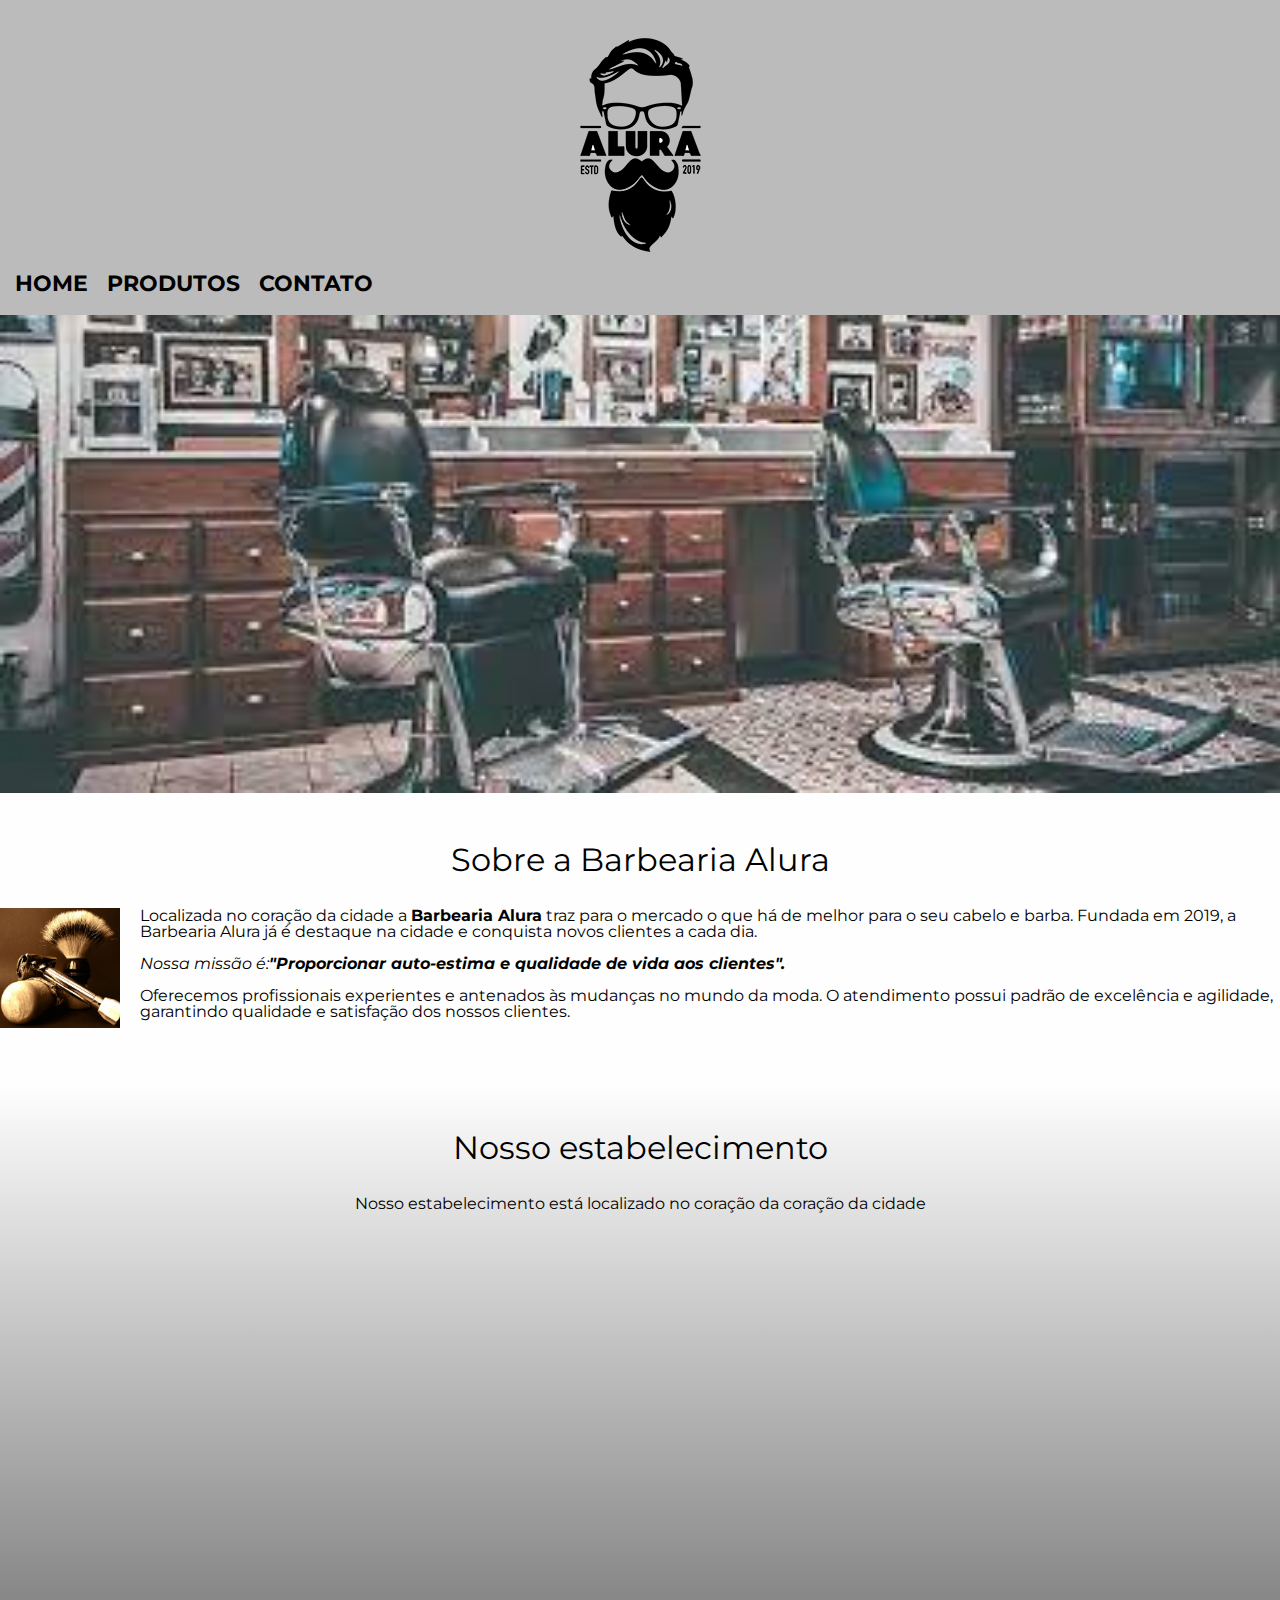
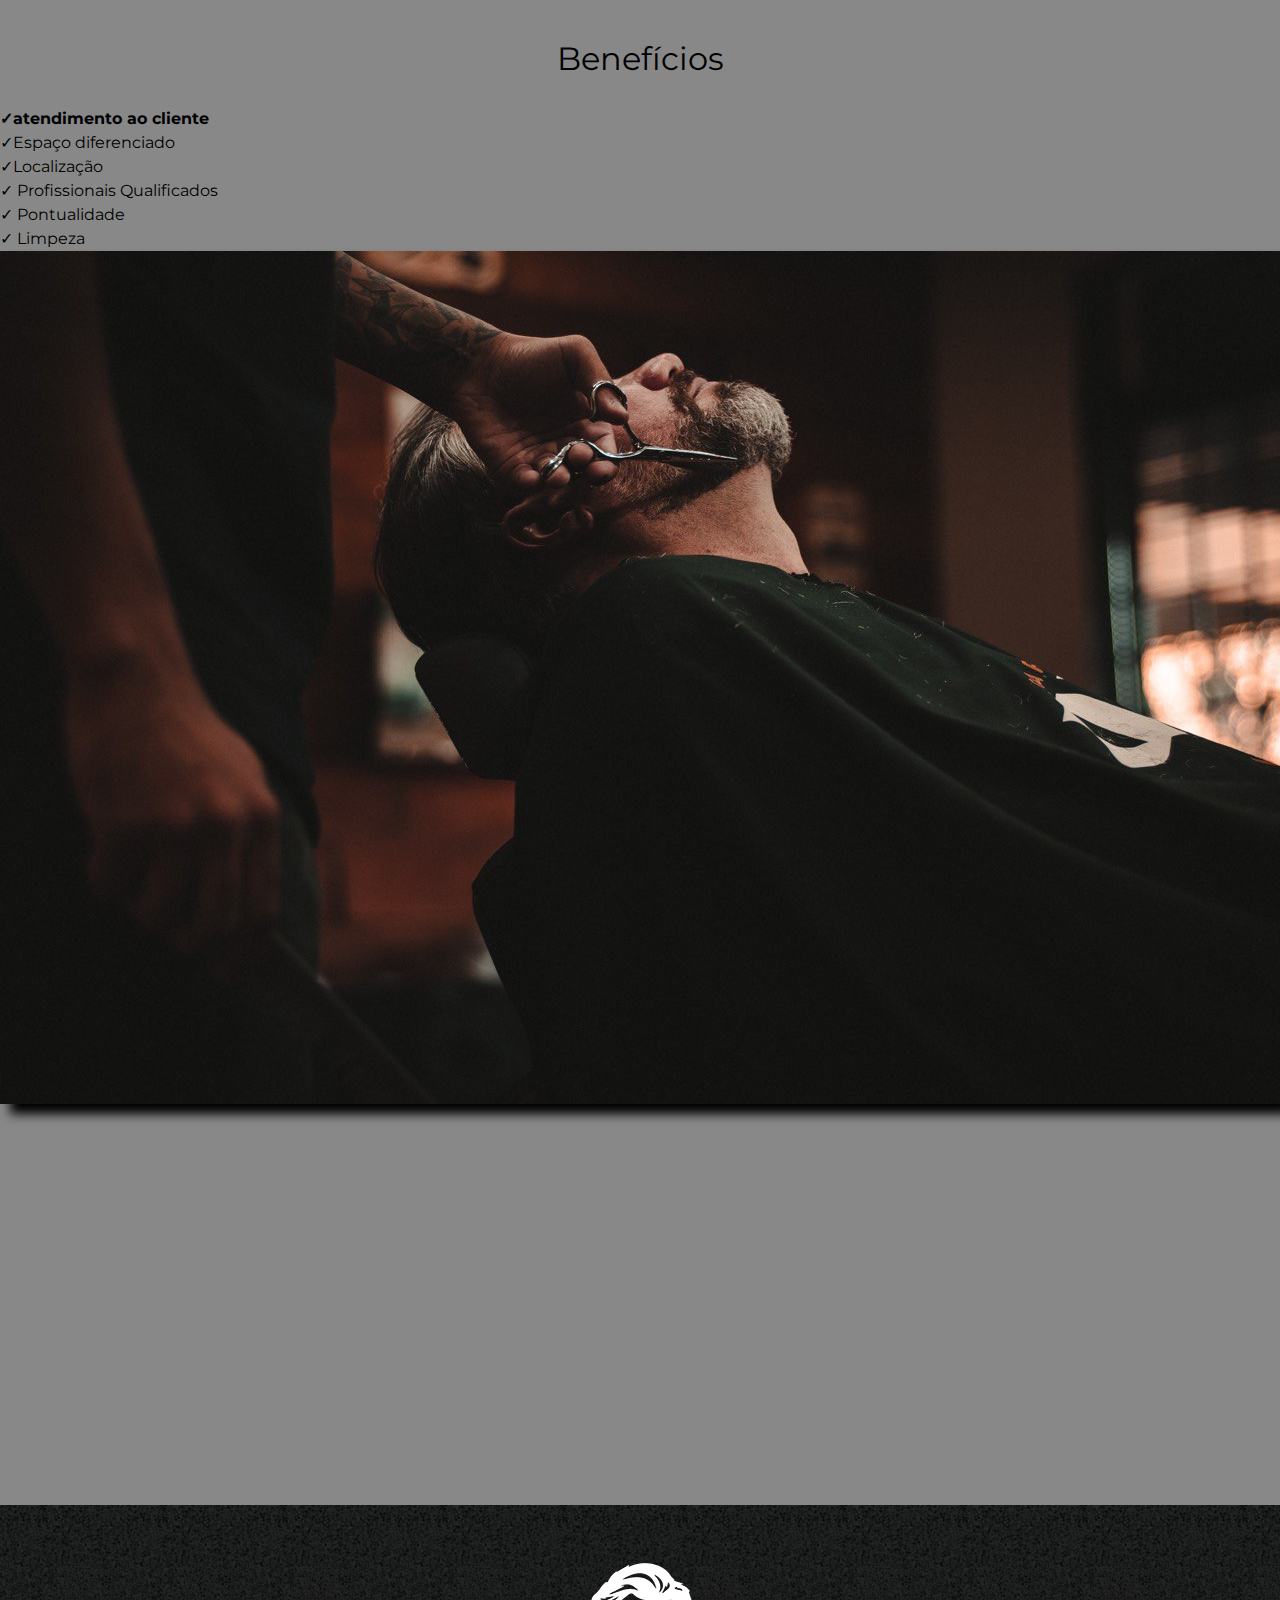
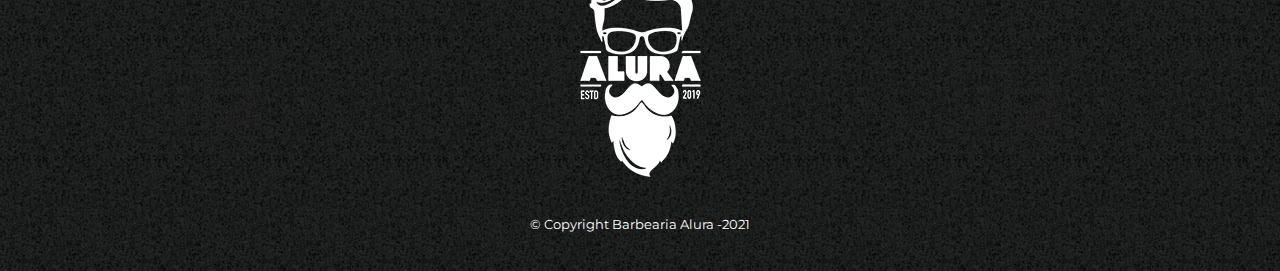
<file: modulo3/index.html>
<!DOCTYPE html>
<html lang="pt-br">

<head>
    <meta charset="UTF-8">
    <meta http-equiv="X-UA-Compatible" content="IE=edge">
    <meta name="viewport" content="width=device-width, initial-scale=1.0">
    <title>Barbearia Alura</title>

    <link rel="stylesheet" href="reset.css">
    <link rel="stylesheet" href="style.css">
    <link href="https://fonts.googleapis.com/css2?family=Montserrat:ital,wght@0,400;1,300&display=swap"
        rel="stylesheet">

</head>

<body>
    <header>
        <div class="caixa">
            <h1><img src="logo.png" alt="Logo Barbearia Alura"></h1>

            <nav>
                <ul>
                    <li><a href="index.html">Home</a></li>
                    <li><a href="produtos.html">Produtos</a></li>
                    <li><a href="contato.html">Contato</a></li>
                </ul>
            </nav>
        </div>
    </header>

    <img class="banner" src="banner.jpg">

    <main>
        <section class="principal">

            <h2 class="titulo-principal">Sobre a Barbearia Alura</h2>

            <img class="utensilios" src="utensilios.jpg" alt="utensilios de um barbeiro">

            <p>Localizada no coração da cidade a <strong>Barbearia Alura</strong> traz para o mercado o que há de melhor
                para o
                seu cabelo e barba. Fundada em 2019, a Barbearia Alura já é destaque na cidade e conquista novos
                clientes a
                cada
                dia.</p>

            <p id="missao"><em>Nossa missão é:<strong>"Proporcionar auto-estima e qualidade de vida aos
                        clientes".</strong></em>
            </p>

            <p>Oferecemos profissionais experientes e antenados às mudanças no mundo da moda. O atendimento possui
                padrão de
                excelência e agilidade, garantindo qualidade e satisfação dos nossos clientes.</p>

        </section>

        <section class="mapa">

            <h3 class="titulo-principal">Nosso estabelecimento</h3>
            <p>Nosso estabelecimento está localizado no coração da coração da cidade</p>
            <div class="mapa-conteudo">
            <iframe
                src="https://www.google.com/maps/embed?pb=!1m18!1m12!1m3!1d3656.448598130908!2d-46.63465338556346!3d-23.58823936846932!2m3!1f0!2f0!3f0!3m2!1i1024!2i768!4f13.1!3m3!1m2!1s0x94ce5a2b2ed7f3a1%3A0xab35da2f5ca62674!2sCaelum%20-%20Escola%20de%20Tecnologia!5e0!3m2!1spt-BR!2sbr!4v1631593690903!5m2!1spt-BR!2sbr"
                width="100%" height="300" style="border:0;" allowfullscreen="" loading="lazy"></iframe>
            </div>

        </section>

        <section class="beneficios">
            <h3 class="titulo-principal">Benefícios</h3>

            <div class="conteudo-beneficios">
                <ul class="lista-beneficios">
                    <li class="itens">atendimento ao cliente</li>
                    <li class="itens">Espaço diferenciado</li>
                    <li class="itens">Localização </li>
                    <li class="itens"> Profissionais Qualificados</li>
                    <li class="itens"> Pontualidade</li>
                    <li class="itens"> Limpeza</li>
                </ul><img src="beneficios.jpg" class="imagem-beneficios">
            </div>

            <div class="video">
                <iframe width="100%" height="315" src="https://www.youtube.com/embed/wcVVXUV0YUY"
                    title="YouTube video player" frameborder="0"
                    allow="accelerometer; autoplay; clipboard-write; encrypted-media; gyroscope; picture-in-picture"
                    allowfullscreen></iframe>
            </div>

        </section>
    </main>
    <footer>
        <img src="logo-branco.png">
        <p class="copyright">&copy; Copyright Barbearia Alura -2021</p>
    </footer>

</body>

</html>
</file>
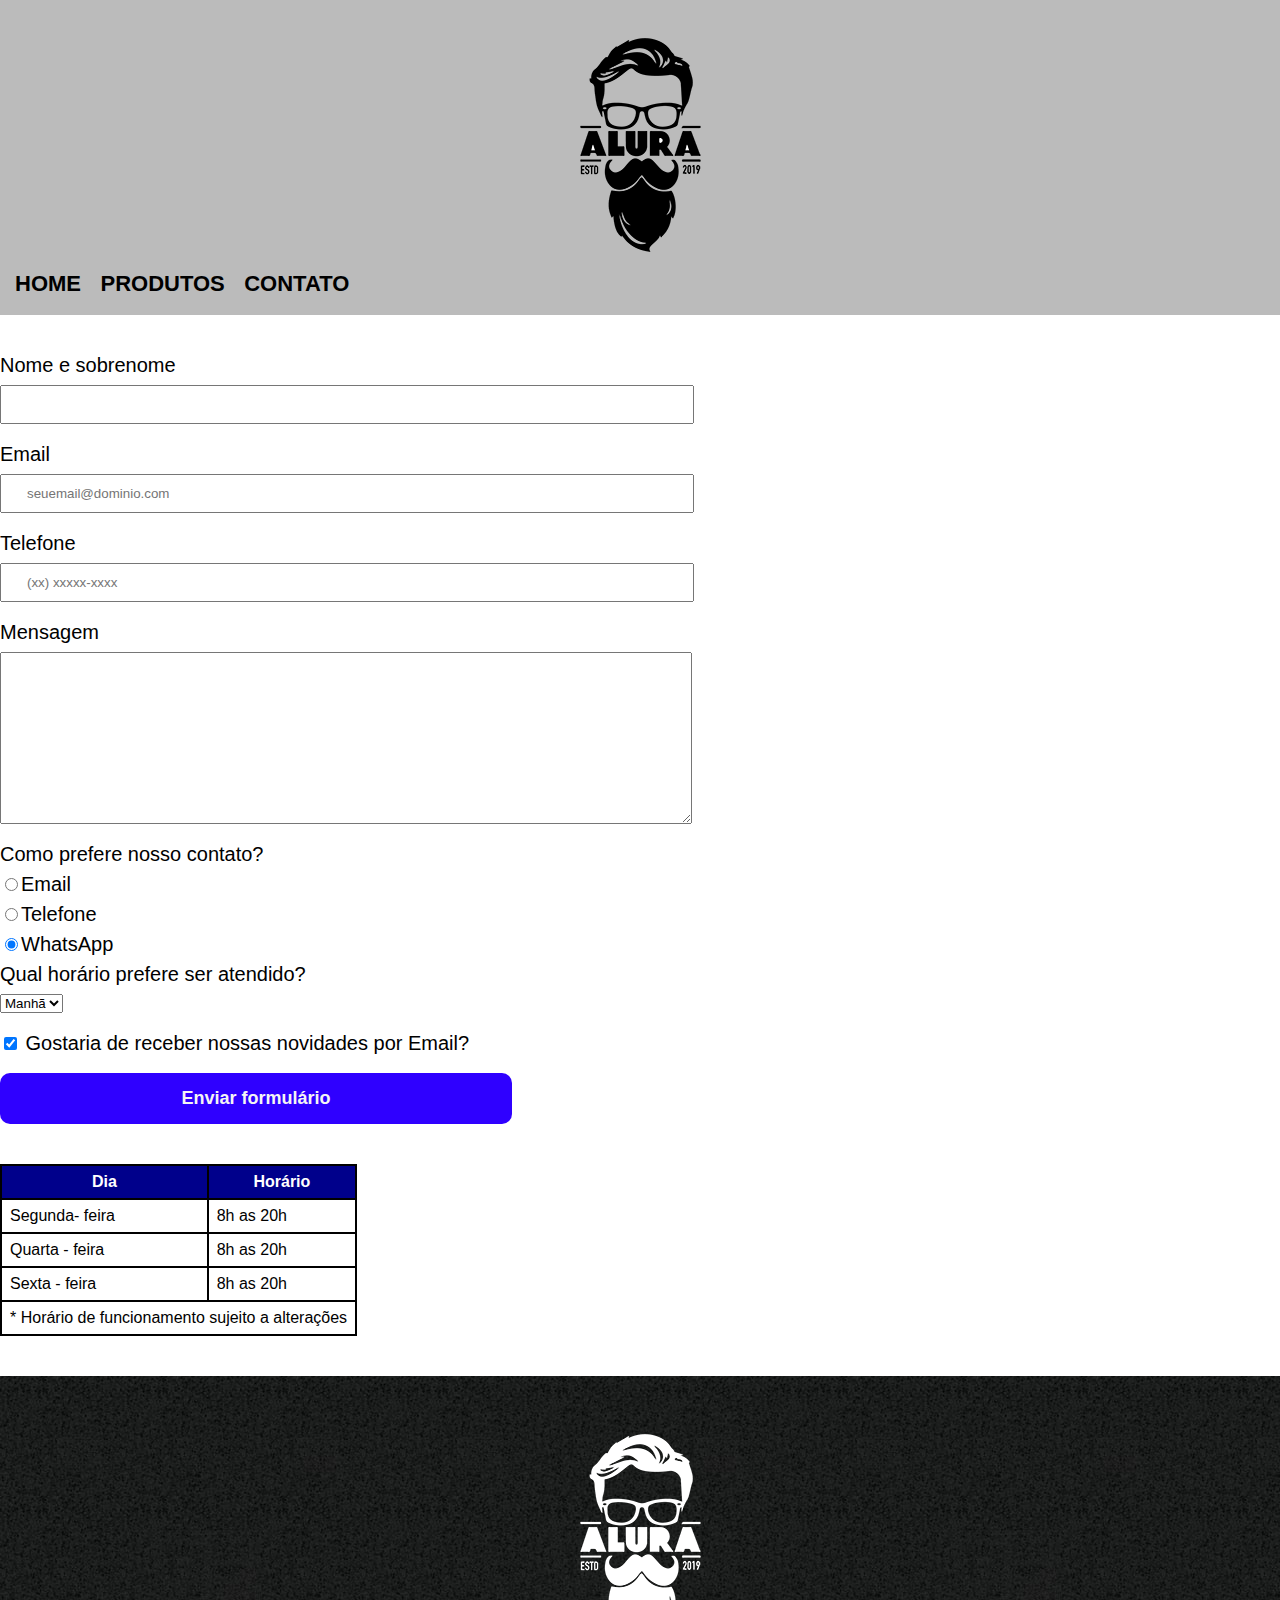
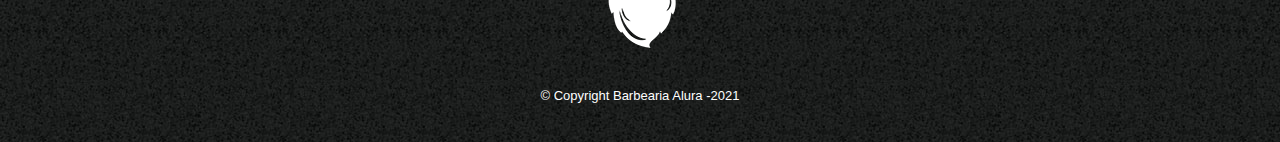
<file: modulo3/contato.html>
<!DOCTYPE html>
<html lang="pt-br">

<head>
    <meta charset="UTF-8">
    <meta http-equiv="X-UA-Compatible" content="IE=edge">
    <meta name="viewport" content="width=device-width, initial-scale=1.0">
    <title>Contato - Barbearia Alura</title>

    <link rel="stylesheet" href="reset.css">
    <link rel="stylesheet" href="style.css">
</head>

<body>
    <header>
        <div class="caixa">
            <h1><img src="logo.png" alt="Logo Barbearia Alura"></h1>

            <nav>
                <ul>
                    <li><a href="index.html">Home</a></li>
                    <li><a href="produtos.html">Produtos</a></li>
                    <li><a href="contato.html">Contato</a></li>
                </ul>
            </nav>
        </div>
    </header>
    <main>
        <form>
            <label for="nomesobrenome">Nome e sobrenome</label>
            <input type="text" id="nomesobrenome" class="input-padrao" required>

            <label for="email">Email</label>
            <input type="email" id="email" class="input-padrao" required placeholder="seuemail@dominio.com">

            <label for="telefone">Telefone</label>
            <input type="tel" id="telefone" class="input-padrao" required placeholder="(xx) xxxxx-xxxx">

            <label for="mansagem">Mensagem</label>
            <textarea id="mansagem" cols="30" rows="10" class="input-padrao" required></textarea>

            <fieldset>
                <legend>Como prefere nosso contato?</legend>
                <label for="radio-email"><input type="radio" name="contato" value="email" id="radio-email">Email</label>

                <label for="radio-telefone"><input type="radio" name="contato" value="telefone"
                        id="radio-telefone">Telefone</label>

                <label for="radio-whatsapp"><input type="radio" name="contato" value="whatsapp" id="radio-whatsapp"
                        checked>WhatsApp</label>
            </fieldset>


            <fieldset>
                <legend>Qual horário prefere ser atendido?</legend>
                <select>
                    <option value="Manhã">Manhã</option>
                    <option value="Tarde">Tarde</option>
                    <option value="Noite">Noite</option>
                </select>
            </fieldset>


            <label class="checkbox"><input type="checkbox" checked> Gostaria de receber nossas novidades por
                Email?</label>

            <input type="submit" value="Enviar formulário" class="enviar">
        </form>

        <table>
            <thead>
                <tr>
                    <th>Dia</th>
                    <th>Horário</th>
                </tr>
            </thead>
            <tbody>
                <tr>
                    <td>Segunda- feira</td>
                    <td> 8h as 20h</td>
                </tr>
                <tr>
                    <td>Quarta - feira</td>
                    <td>8h as 20h</td>
                </tr>
                <tr>
                    <td>Sexta - feira</td>
                    <td>8h as 20h</td>
                </tr>

                <tr>
                    <td colspan="5">* Horário de funcionamento sujeito a alterações</td> 
                </tr>
            </tbody>

        </table>
    </main>
    <footer>
        <img src="logo-branco.png" alt="Logo Barbearia Alura">
        <p class="copyright">&copy; Copyright Barbearia Alura -2021</p>
    </footer>

</body>

</html>
</file>
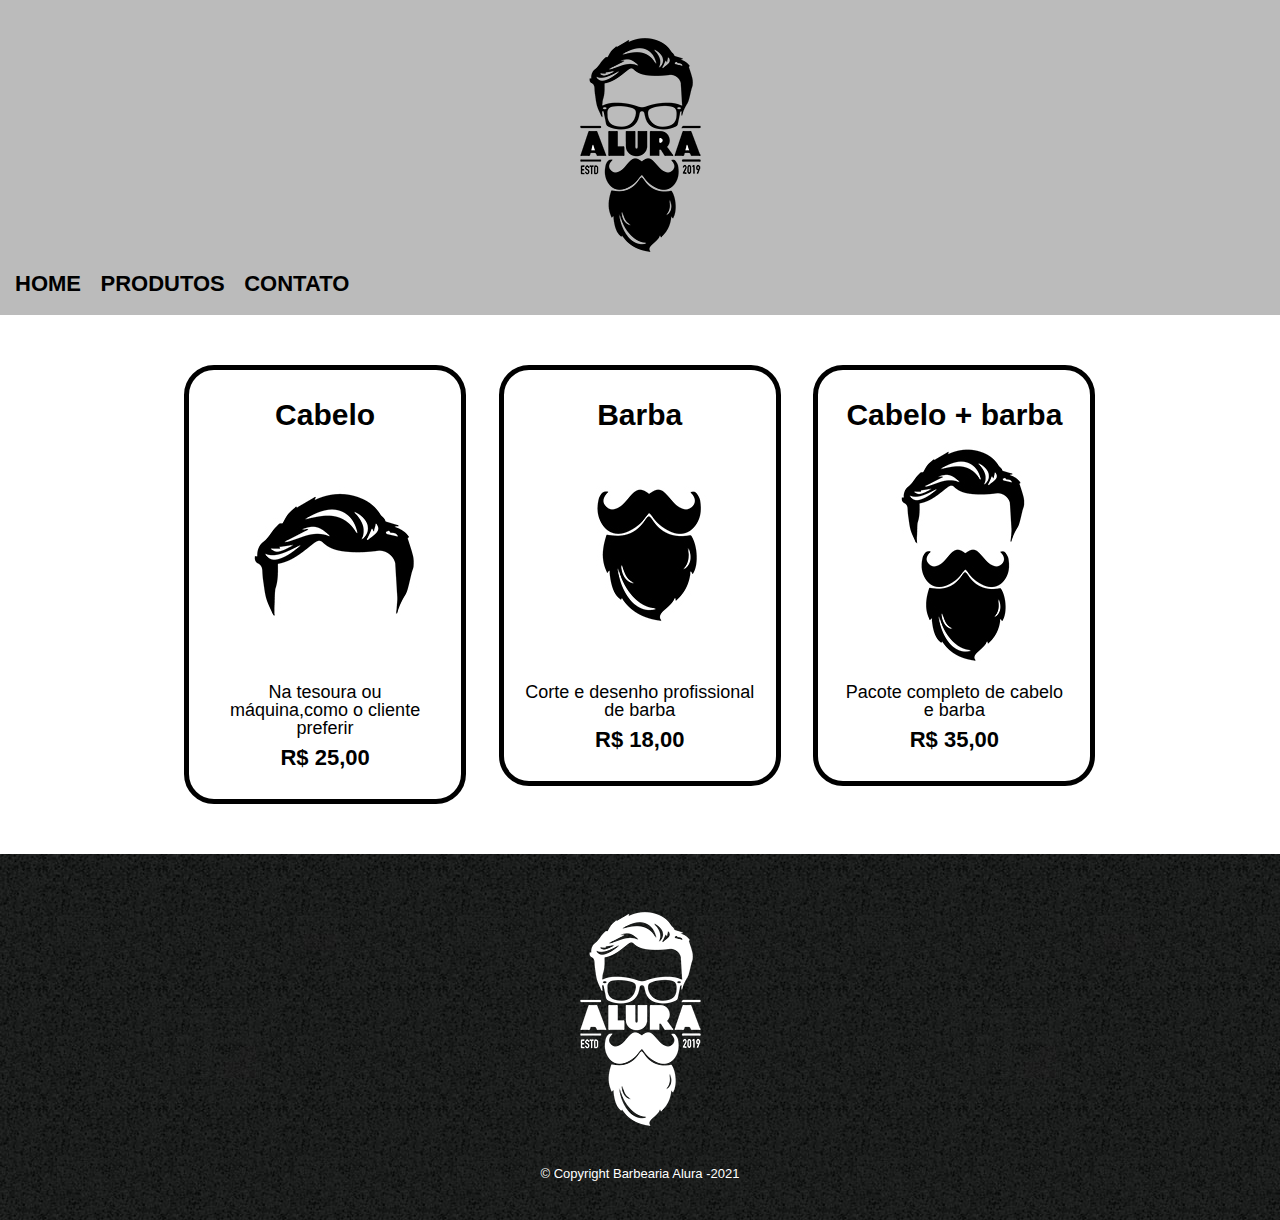
<file: modulo3/produtos.html>
<!DOCTYPE html>
<html lang="pt-br">

<head>
    <meta charset="UTF-8">
    <meta http-equiv="X-UA-Compatible" content="IE=edge">
    <meta name="viewport" content="width=device-width, initial-scale=1.0">
    <title>Produtos - Barbearia Alura</title>

    <link rel="stylesheet" href="reset.css">
    <link rel="stylesheet" href="style.css">
</head>

<body>
    <header>
        <div class="caixa">
            <h1><img src="logo.png"></h1>

            <nav>
                <ul>
                    <li><a href="index.html">Home</a></li>
                    <li><a href="produtos.html">Produtos</a></li>
                    <li><a href="contato.html">Contato</a></li>
                </ul>
            </nav>
        </div>
    </header>

    <main>
        <ul class="produtos">
            <li>
                <h2>Cabelo</h2>
                <img src="cabelo.jpg">
                <p class="produto-descricao"> Na tesoura ou máquina,como o cliente preferir</p>
                <p class="produto-preco">R$ 25,00</p>
            
            </li>
            <li>
                <h2>Barba</h2>
                <img src="barba.jpg">
                <p class="produto-descricao">Corte e desenho profissional de barba</p>
                <p class="produto-preco">R$ 18,00</p>
            </li>
            <li>
                <h2>Cabelo + barba</h2>
                <img src="cabelo+barba.jpg">
                <p class="produto-descricao">Pacote completo de cabelo e barba</p>
                <p class="produto-preco">R$ 35,00</p>
            </li>
        </ul>
    </main>
<footer>
<img src="logo-branco.png">
<p class="copyright">&copy; Copyright Barbearia Alura -2021</p>
</footer>

</body>

</html>
</file>
<file: modulo3/style.css>
body{
    font-family:'Montserrat', sans-serif;
}

header {
  background-color: #BBBBBB;  
  padding: 20px 0 ;
}

.caixa{
    position: relative;
    width: 940px;
    margin: 0 auto;
}

nav {
position: absolute;
top: 110px;
right: 0;
}

nav li {
    display: inline;
    margin: 0 0 0 15px;
}

nav a {
    text-transform: uppercase;
    color: #000000;
    font-weight: bold;
    font-size: 22px;
    text-decoration: none;
}

nav a:hover {
color:coral;
text-decoration: underline;

}
.produtos{

width: 940px;
margin:0 auto;
padding: 50px 0;
}

.produtos li {

    display: inline-block;
    text-align: center;
    width: 30%;
    vertical-align: top;
    margin: 0 1.5%;
    padding: 30px 20px;
    box-sizing: border-box;
    border: 5px black solid;
    border-radius: 30px;
}
.produtos li:hover {
    border-color: coral;
}
.produtos li:active{
    border-color: darkgreen;
}
.produtos li:hover h2{
font-size:34px; 

}
.produtos h2 {
font-size: 30px;
font-weight: bold;
}

.produto-descricao {

font-size: 18px;

}

.produto-preco{

    font-size: 22px;
    font-weight: bold;
    margin-top: 10px;
}
footer{
text-align: center;
background: url(bg.jpg);
padding: 40px 0;

}

.copyright {
color: white;
font-size: 13px;
margin:20px 0 0;

}

main {

   
}

form{
    margin: 40px 0;
}

form label, form legend {
    display: block;
    font-size: 20px;
    margin:0 0 10px;
}

.input-padrao {

    display: block;
    margin: 0 0 20px;
    padding: 10px 25px;
    width: 50%;
}

.checkbox{
    margin: 20px 0;
}

.enviar {

width: 40%;
padding: 15px 0;
background-color: rgb(47, 0, 255);
color:whitesmoke;
font-weight: bold;
font-size: 18px;
border:none;
border-radius: 10px ;
transition: 1s all;
cursor: pointer;

}

.enviar:hover {

    background: darkorange;
    transform: scale(1.2);
}

table {

    margin: 20px 0 40px;
}

thead{

    background: darkblue;
    color: white;
    font-weight: bold;
}

td, th {

    border: 2px solid black;
    padding: 8px 8px;
}

/* css da pagina inicial */

.banner {

    width: 100%;
}

.titulo-principal{

    text-align: center;
    font-size: 2em;
    margin: 0 0 1em;
    clear: left;
}

.principal{

    padding: 3em 0;
    background: #FEFEFE;
    width: 940px;
    margin: 0 auto;
}


.principal p{

    margin: 0 0 1em;
}

.principal strong {

    font-weight: bold;

}

.principal em {

    font-style: italic;
}

.utensilios {

    width: 120px;
    float: left;
    padding: 0 20px 20px 0;
}
/* Permite fazer o calculo de uma imagem;
.utensilios {
    width: calc(40% - 26px);
    float: left;
    Margin: 0 20px 20px 
    }
*/

.mapa{

    padding: 3em 0 ;
    background: linear-gradient(#FEFEFE,#888888);
   
}

.mapa-conteudo {
    width: 940px;
    margin: 0 auto;
}

.mapa p {

    margin: 0 0 2em;
    text-align: center;
}

.beneficios {

    padding: 3em 0;
    background: #888888;

}


.conteudo-beneficios{

    width: 640px;
    margin: 0 auto;

}

.lista-beneficios {

    width: 40%;
    display: inline-block;
    vertical-align: top;
}

.itens {

    line-height: 1.5;
}

.itens:first-child {

    font-weight: bold;
}

.itens:before {
    content: "✓"
}

.imagem-beneficios{

    width: 60%;
    opacity: 1;
    transition: 400ms;
    box-shadow: 10px 10px 10px 0 #000000;
}

.imagem-beneficios:hover{
    opacity: 0.3;
}

.video {
    width: 560px;
    margin: 1em auto;
}

@media screen {
    .caixa, .principal, .conteudo-beneficios, .mapa-conteudo, .video {
        width: auto;
    }

    h1 {
        text-align: center;
    }

    nav {
        position: static;
    }

    .lista-beneficios, .imagem-beneficios {
        width: 100%;
    }

}
</file>
